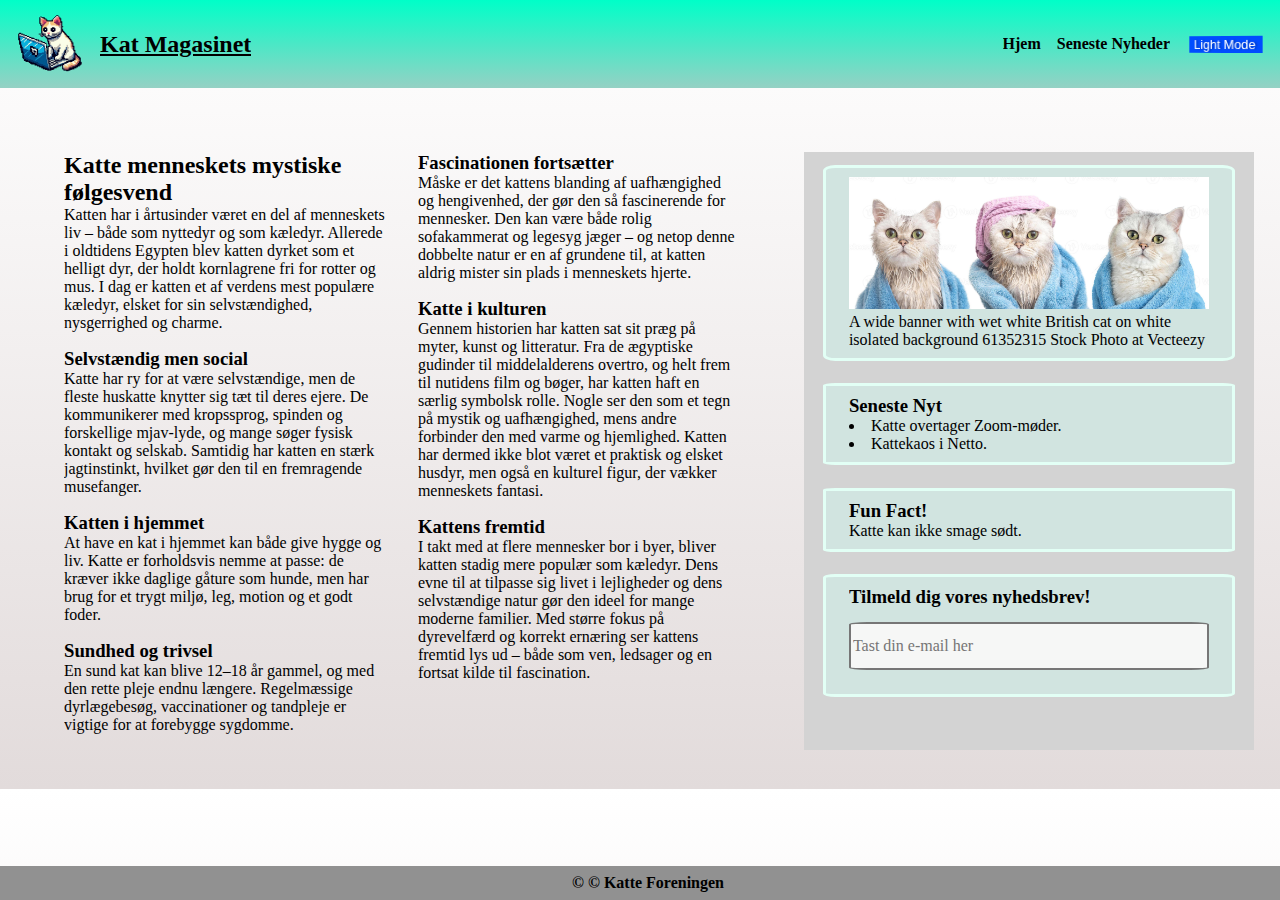
<file: index.html>
<!DOCTYPE html>
<html lang="da">

<head>
    <title>Kat Magasinet | Home</title>
    <link rel="stylesheet" href="stylesheet.css">
    <meta name="description" content="Kat Magasinet">
    <meta name="viewport" content="width=device-width, initial-scale=1.0">
</head>

<body>
    <header>

        <nav class="navbar">
            <div class="navbar-left">
                <a href="index.html" class="logo">
                    <img src="catlogo.png" alt="Cat Logo" width="68" height="68">
                </a>
                <a href="index.html" class="interactable">
                    <h2 class="site-title">Kat Magasinet</h2>
                </a>
            </div>

            <div class="nav-links" id="nav-links">
                <a href="index.html" class="interactable">Hjem</a>
                <a href="nyheder.html" class="interactable">Seneste Nyheder</a>
                <button id="theme-toggle">Light Mode</button>
            </div>

            <button class="hamburger" id="hamburger" aria-label="Menu">
                ☰
            </button>
        </nav>
    </header>
    <script>
        const hamburger = document.getElementById("hamburger");
        const navLinks = document.getElementById("nav-links");

        hamburger.addEventListener("click", () => {
            navLinks.classList.toggle("show");
        });
    </script>

    <main>
        <section class="content">
            <article class="article-body">
                <section>
                    <h2>Katte menneskets mystiske følgesvend</h2>
                    <p>Katten har i årtusinder været en del af menneskets liv – både som nyttedyr og som kæledyr.
                        Allerede i oldtidens Egypten blev katten dyrket som et helligt dyr, der holdt kornlagrene fri
                        for rotter og mus. I dag er katten et af verdens mest populære kæledyr, elsket for sin
                        selvstændighed, nysgerrighed og charme.</p>
                </section>
                <section>
                    <h3>Selvstændig men social</h3>
                    <p>Katte har ry for at være selvstændige, men de fleste huskatte knytter sig tæt til deres ejere. De
                        kommunikerer med kropssprog, spinden og forskellige mjav-lyde, og mange søger fysisk kontakt og
                        selskab. Samtidig har katten en stærk jagtinstinkt, hvilket gør den til en fremragende
                        musefanger.</p>
                </section>
                <section>
                    <h3>Katten i hjemmet</h3>
                    <p>At have en kat i hjemmet kan både give hygge og liv. Katte er forholdsvis nemme at passe: de
                        kræver
                        ikke daglige gåture som hunde, men har brug for et trygt miljø, leg, motion og et godt
                        foder.</a>
                </section>
                <section>
                    <h3>Sundhed og trivsel</h3>
                    <p>En sund kat kan blive 12–18 år gammel, og med den rette pleje endnu længere. Regelmæssige
                        dyrlægebesøg, vaccinationer og tandpleje er vigtige for at forebygge sygdomme.</a>
                </section>
                <section>
                    <h3>Fascinationen fortsætter</h3>
                    <p>Måske er det kattens blanding af uafhængighed og hengivenhed, der gør den så fascinerende for
                        mennesker. Den kan være både rolig sofakammerat og legesyg jæger – og netop denne dobbelte natur
                        er
                        en af grundene til, at katten aldrig mister sin plads i menneskets hjerte.</p>
                </section>
                <section>
                    <h3>Katte i kulturen</h3>
                    <p>Gennem historien har katten sat sit præg på myter, kunst og litteratur. Fra de ægyptiske gudinder
                        til
                        middelalderens overtro, og helt frem til nutidens film og bøger, har katten haft en særlig
                        symbolsk rolle.
                        Nogle ser den som et tegn på mystik og uafhængighed, mens andre forbinder den med varme og
                        hjemlighed.
                        Katten har dermed ikke blot været et praktisk og elsket husdyr, men også en kulturel figur, der
                        vækker
                        menneskets fantasi.</p>
                </section>
                <section>
                    <h3>Kattens fremtid</h3>
                    <p>I takt med at flere mennesker bor i byer, bliver katten stadig mere populær som kæledyr. Dens
                        evne til at
                        tilpasse sig livet i lejligheder og dens selvstændige natur gør den ideel for mange moderne
                        familier. Med
                        større fokus på dyrevelfærd og korrekt ernæring ser kattens fremtid lys ud – både som ven,
                        ledsager og
                        en fortsat kilde til fascination.</p>
                </section>

            </article>
            <aside>
                <section class="newsbox">
                    <figure>
                        <img src="catBanner.jpg"
                            alt="A wide banner with wet white British cat on white isolated background 61352315 Stock Photo at Vecteezy"
                            width="100%" height="50%">
                        <figcaption>A wide banner with wet white British cat on white isolated background 61352315 Stock
                            Photo at Vecteezy</figcaption>
                    </figure>
                </section>

                <section class="newsbox">
                    <h3>Seneste Nyt</h3>
                    <ul>
                        <li>Katte overtager Zoom-møder.</li>
                        <li>Kattekaos i Netto.</li>
                    </ul>
                </section>

                <section class="newsbox">
                    <h3>Fun Fact!</h3>
                    <p>Katte kan ikke smage sødt.</p>
                </section>

                <section class="newsbox">
                    <h3>Tilmeld dig vores nyhedsbrev!</h3>
                    <input type="text" placeholder="Tast din e-mail her">
                </section>
            </aside>
        </section>
    </main>
    <footer>
        <a href="index.html">© Katte Foreningen</a>
    </footer>

    <script>
        const toggle = document.getElementById("theme-toggle");
        toggle.addEventListener("click", () => {
            const root = document.documentElement;

            if (root.dataset.theme === "dark") {
                root.dataset.theme = "light";
                toggle.innerText = "Light Mode";
            } else {
                root.dataset.theme = "dark";
                toggle.innerText = "Dark Mode";
            }
        });
    </script>
</body>

</html>
</file>
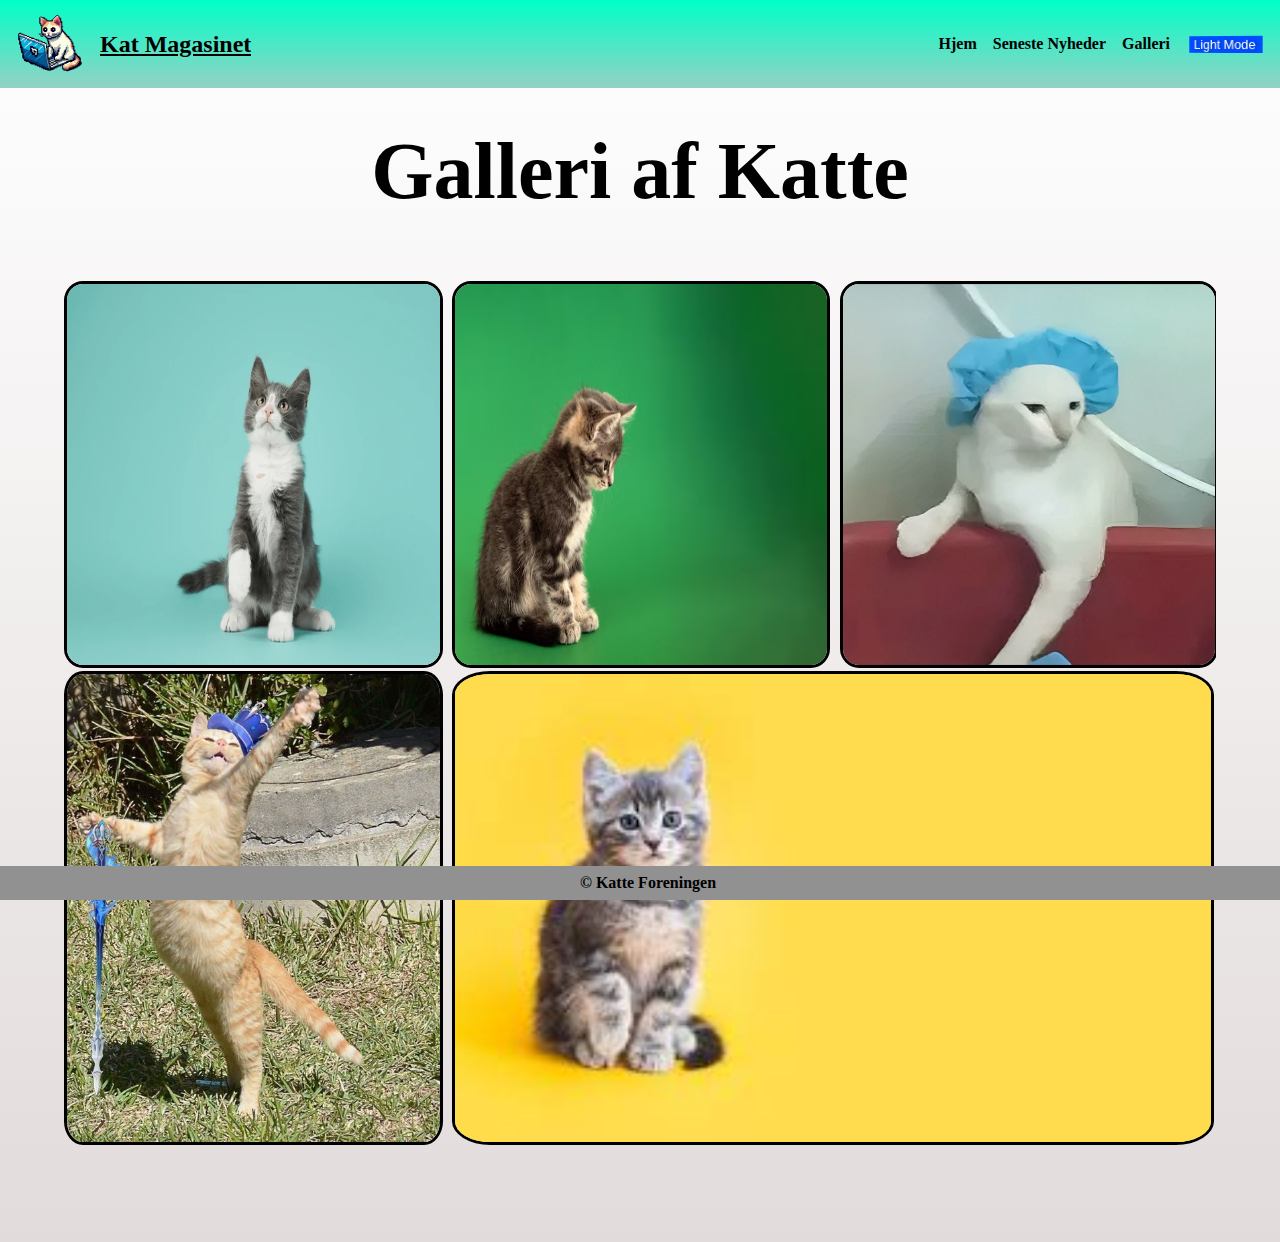
<file: gallery.html>
<!DOCTYPE html>
<html lang="da">

<head>
    <title>Kat Magasinet |Seneste Nyheder</title>
    <link rel="stylesheet" href="stylesheet.css">
    <meta name="description" content="Kat Magasinet">
    <meta name="viewport" content="width=device-width, initial-scale=1.0">
</head>

<body>
    <header>
        <div id="nav-placeholder"></div>
        <script>
            fetch('PartialViews/_navView.html')
                .then(res => res.text())
                .then(html => document.getElementById('nav-placeholder').innerHTML = html);
        </script>


        <div id="js-placeholder"></div>
        <script>
            fetch('PartialViews/_navScripts.js')
                .then(res => res.text())
                .then(js => {
                    const scriptEl = document.createElement('script');
                    scriptEl.textContent = js;
                    document.body.appendChild(scriptEl);
                });
        </script>
    </header>

    <main>
        <h1 class="body-title">Galleri af Katte</h1>
        <section class="gridview">
            <img src="CatGallery/bluecat.webp" alt="Cat with blue background">
            <img src="CatGallery/greencat.jpg" alt="Cat with green background">
            <img src="CatGallery/hatCat.jpg" alt="Cat with a hat">
            <img src="CatGallery/majesticCat.jpg" alt="Cat holding some sort of handle">
            <img src="CatGallery/yellowcat.jpg" alt="Cat with yellow background">

        </section>
    </main>
    <footer>
        <a href="index.html">Katte Foreningen</a>
    </footer>
</body>

</html>
</file>
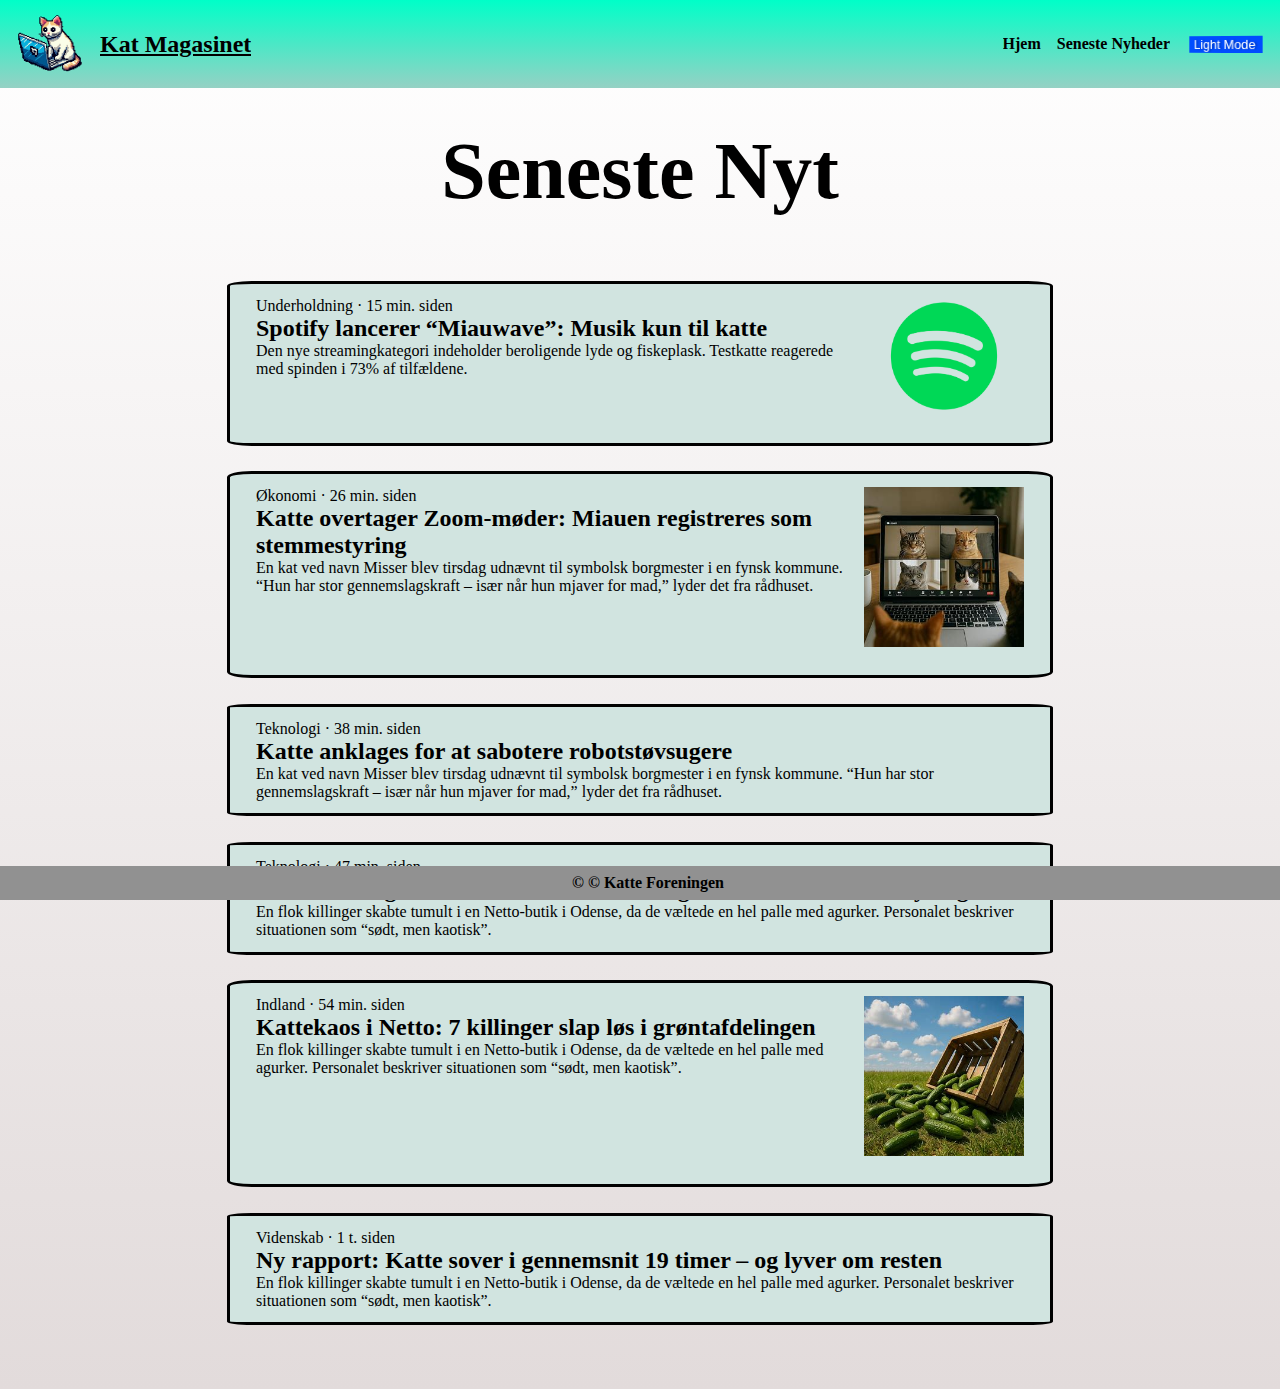
<file: nyheder.html>
<!DOCTYPE html>
<html lang="da">

<head>
    <title>Kat Magasinet |Seneste Nyheder</title>
    <link rel="stylesheet" href="stylesheet.css">
    <meta name="description" content="Kat Magasinet">
    <meta name="viewport" content="width=device-width, initial-scale=1.0">
</head>

<body>
    <header>
    </header>
    <nav class="navbar">
        <div class="navbar-left">
            <a href="index.html" class="logo">
                <img src="catlogo.png" alt="Cat Logo" width="68" height="68">
            </a>
            <h2 class="site-title">Kat Magasinet</h2>
        </div>

        <div class="nav-links" id="nav-links">
            <a href="index.html" class="interactable">Hjem</a>
            <a href="nyheder.html" class="interactable">Seneste Nyheder</a>
            <button id="theme-toggle">Light Mode</button>
        </div>

        <button class="hamburger" id="hamburger" aria-label="Menu">
            ☰
        </button>
    </nav>

    <script>
        const hamburger = document.getElementById("hamburger");
        const navLinks = document.getElementById("nav-links");

        hamburger.addEventListener("click", () => {
            navLinks.classList.toggle("show");
        });
    </script>

    <main>
        <h1 class="body-title">Seneste Nyt</h1>
        <section class="newscontent">
            <article class="flashnews">
                <span>Underholdning · 15 min. siden</span>
                <img src="spotifylogo.png" alt="Billed af spotify logoet">
                <h2>Spotify lancerer “Miauwave”: Musik kun til katte</h2>
                <p>Den nye streamingkategori indeholder beroligende lyde og fiskeplask. Testkatte reagerede med spinden
                    i 73% af tilfældene.</p>
            </article>

            <article class="flashnews">
                <span>Økonomi · 26 min. siden</span>
                <img src="zoomKatte.jpg" alt="Billed af katte på et zoom møde">
                <h2>Katte overtager Zoom-møder: Miauen registreres som stemmestyring</h2>
                <p>En kat ved navn Misser blev tirsdag udnævnt til symbolsk borgmester i en fynsk kommune. “Hun har stor
                    gennemslagskraft – især når hun mjaver for mad,” lyder det fra rådhuset.</p>
            </article>

            <article class="flashnews">
                <span>Teknologi · 38 min. siden</span>
                <h2>Katte anklages for at sabotere robotstøvsugere</h2>
                <p>En kat ved navn Misser blev tirsdag udnævnt til symbolsk borgmester i en fynsk kommune. “Hun har stor
                    gennemslagskraft – især når hun mjaver for mad,” lyder det fra rådhuset.</p>
            </article>

            <article class="flashnews">
                <span>Teknologi · 47 min. siden</span>
                <h2>Katte overtager Zoom-møder: Miauen registreres som stemmestyring</h2>
                <p>En flok killinger skabte tumult i en Netto-butik i Odense, da de væltede en hel palle med agurker.
                    Personalet beskriver situationen som “sødt, men kaotisk”.</p>
            </article>

            <article class="flashnews">
                <span>Indland · 54 min. siden</span>
                <img src="agurkerPalle.jpg" alt="Billed af væltet palle af agurker">
                <h2>Kattekaos i Netto: 7 killinger slap løs i grøntafdelingen</h2>
                <p>En flok killinger skabte tumult i en Netto-butik i Odense, da de væltede en hel palle med agurker.
                    Personalet beskriver situationen som “sødt, men kaotisk”.</p>
            </article>

            <article class="flashnews">
                <span>Videnskab · 1 t. siden</span>
                <h2>Ny rapport: Katte sover i gennemsnit 19 timer – og lyver om resten</h2>
                <p>En flok killinger skabte tumult i en Netto-butik i Odense, da de væltede en hel palle med agurker.
                    Personalet beskriver situationen som “sødt, men kaotisk”.</p>
            </article>
        </section>
    </main>
    <footer>
        <a href="index.html">© Katte Foreningen</a>
    </footer>

    <script>
        const toggle = document.getElementById("theme-toggle");
        toggle.addEventListener("click", () => {
            const root = document.documentElement;

            if (root.dataset.theme === "dark") {
                root.dataset.theme = "light";
                toggle.innerText = "Light Mode";
            } else {
                root.dataset.theme = "dark";
                toggle.innerText = "Dark Mode";
            }
        });
    </script>
</body>

</html>
</file>
<file: stylesheet.css>
* {
    margin: 0;
    overflow-x: hidden;
}

:root {
    --footer-color: rgb(145, 145, 145);
    --background-color: rgb(228, 228, 228);
    --aside-color: rgb(211, 211, 211);
    --nav-color: linear-gradient(rgb(0, 255, 200), rgb(149, 209, 196));
    --text-color: #000;
    --button-rotation: -1;
    --news-color: rgb(209, 228, 224);
    --background-gradient: linear-gradient(rgb(255, 255, 255), rgb(226, 219, 219));
    --border-color: rgb(226, 255, 245);
    --input-color: rgb(246, 247, 246);
}

:root[data-theme="dark"] {
    --footer-color: rgb(31, 31, 31);
    --background-color: rgb(77, 77, 77);
    --aside-color: rgb(58, 58, 58);
    --nav-color: linear-gradient(rgb(151, 199, 189), rgb(63, 117, 105));
    --text-color: #fff;
    --button-rotation: 1;
    --news-color: rgb(111, 126, 123);
    --background-gradient: linear-gradient(rgb(85, 85, 85), rgb(97, 91, 91));
    --border-color: rgb(115, 194, 168);
    --input-color: rgb(192, 231, 218);
}

input {
    font-family: cursive;
    font-size: 1rem;

    margin: 4% 0%;
    border-radius: 5%;
    border-style: solid;
    background-color: var(--input-color);

    width: 100%;
    box-sizing: border-box;

    min-height: 3em;
}

body {
    height: 100%;
    color: var(--text-color);
    background-image: var(--background-gradient);
    background-color: var(--background-color);
}

.navbar {
    user-select: none;
    display: flex;
    align-items: center;
    justify-content: space-between;
    background-image: var(--nav-color);
    padding: 0.5rem 1rem;
}

.navbar-left {
    display: flex;
    align-items: center;
    gap: 1rem;
}

.site-title {
    text-decoration: underline;
    font-size: 1.5rem;
}

.nav-links {
    display: flex;
    gap: 1rem;
    align-items: center;
}

.hamburger {
    display: none;
    font-size: 2rem;
    background: none;
    border: none;
    cursor: pointer;
    color: var(--text-color);
}

@media (max-width: 650px) {
    .nav-links {
        display: none;
        flex-direction: column;
        background: var(--news-color);
        position: absolute;
        top: 68px;
        left: 0;
        width: 100%;
        padding: 1rem 0;
    }

    .nav-links.show {
        display: flex;
    }

    .hamburger {
        display: block;
    }

    .site-title {
        font-size: 1.2rem;
    }
}

nav button {
    height: 50%;
    margin-top: auto;
    margin-bottom: auto;
}

nav button:active {
    text-shadow: none;
    color: var(--c);
    box-shadow: inset 0 0 9e9q #0005;
    transition: 0s;
}

nav button {
    --c: #fff;
    background: linear-gradient(90deg, #0000 33%, #fff5, #0000 67%) var(--_p, 100%)/300% no-repeat,
        #004dff;
    color: #0000;
    border: none;
    transform: perspective(500px) rotateY(calc(20deg * var(--button-rotation)));
    text-shadow: calc(var(--button-rotation) * 0.08em) -.01em 0 var(--c),
        calc(var(--button-rotation) * -0.08em) .01em 2px #0004;
    outline-offset: .1em;
    transition: 0.3s;
}

nav button:hover,
nav button:focus-visible {
    --_p: 0%;
}

nav h2 {
    text-decoration: underline;
}

.interactable:hover {
    color: blue;
    transition: color 200ms;
}

a {
    text-decoration: none;
    color: var(--text-color);
    font-weight: bold;

    margin-top: auto;
    margin-bottom: auto;
}

.content {
    padding-top: 5%;
    display: flex;

    font-family: cursive;
    padding-bottom: 3%;
}

.newscontent {
    padding-top: 5%;
    display: flex;
    flex-direction: column;

    align-items: center;

    font-family: cursive;
    padding-bottom: 3%;
}

.flashnews {
    margin-bottom: 2%;
    text-align: left;

    border-style: solid;
    border-radius: 3%;
    background-color: var(--news-color);

    margin-left: 5%;
    margin-right: 5%;
    padding: 1% 2% 1%;

    font-size: 0.8rem;

    width: 80vw;
}

.flashnews img {
    float: right;
    margin-bottom: 2%;
    margin-left: 2%;
    width: 4rem;
}

.body-title {
    width: 100%;
    text-align: center;
    margin-top: 3%;
    font-family: cursive;
    font-size: 3rem;
}

@media (min-width: 700px) {
    .flashnews {
        width: 60vw;
        font-size: 1rem;
    }

    .flashnews img {
        width: 10rem;
    }

    .body-title {
        font-size: 5rem;
        ;
    }
}

aside {
    display: flex;
    flex-direction: column;
    justify-content: top;
    margin-right: 2%;
    align-items: center;
    text-align: right;
    width: 40%;
    padding-top: 1%;
    background-color: var(--aside-color);
}

.article-body {
    padding-left: 5%;
    padding-right: 5%;
    width: 60%;
    margin: 0 auto;

    column-count: 1;
    column-gap: 2rem;
}

@media (min-width: 800px) {
    .article-body {
        column-count: 2;
    }
}

@media (min-width: 1400px) {
    .article-body {
        column-count: 3;
    }
}

.article-body p {
    display: block;
    margin-bottom: 5%;
}

.newsbox {
    border-style: solid;
    border-radius: 3%;
    margin-bottom: 5%;
    padding: 2% 5%;
    text-align: left;
    width: 80%;

    border-color: var(--border-color);
    background-color: var(--news-color);
}

ul {
    list-style-position: inside;
    padding-left: 0;
}

footer {
    user-select: none;
    position: fixed;
    bottom: 0;
    width: 100%;
    text-align: center;
    padding: 0.5rem;
    background: var(--footer-color);
}

footer a::before {
  content: "© ";
}

.gridview{
    display: grid;
    grid-template-columns: auto auto auto;
    padding-bottom: 3%;
    margin: 5% 5% 5%;
    gap: 1%;
}

.gridview img{
    width: 99%;
    height: 100%;
    border: solid;
    border-radius: 5%;
}

.gridview img:hover{
    filter: saturate(3);
}

.gridview img:last-child {
    grid-column-end: span 2;
}
</file>
